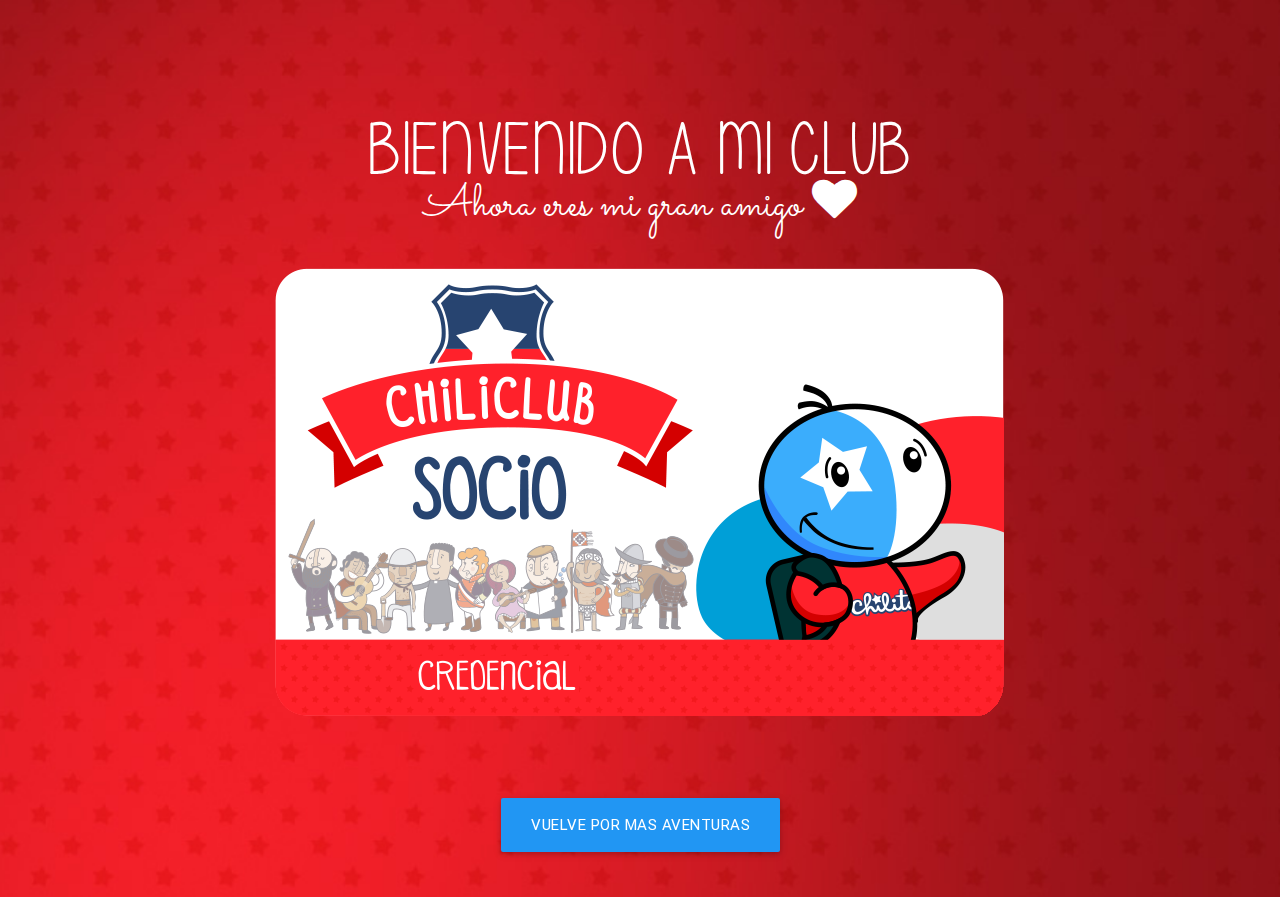
<file: bienvenido.html>
<!DOCTYPE html>
<html lang="en">
<head>
	<meta charset="UTF-8">
	<meta name="viewport" content="width=device-width, initial-scale=1.0"/>
	<title>Bienvenido</title>
	<link rel="icon" type="image/png" href="img/favicon.ico" />
	<link rel="stylesheet" href="css/materialize.css">
	<link rel="stylesheet" href="lib/animate (1).css">
	<link href="https://fonts.googleapis.com/icon?family=Material+Icons" rel="stylesheet">
	<link type="text/css" rel="stylesheet" href="css/font-awesome.min.css">
	<link type="text/css" rel="stylesheet" href="css/fonts.css">
	<link type="text/css" rel="stylesheet" href="css/main.css">
</head>
<body>
	<section class="back-bienvenido">
		<div class="container pd-top">
			<div class="row center-align">
				<div class="col s12">
					<div id="tituloDeslizable">
							<h1 class="title-section-bienvenido pd-top">BIENVENIDO A MI CLUB</h1>
						</div>
						<div id="subtituloDeslizable">
							<span class="subtitle-section-bienvenido">Ahora eres mi gran amigo <i class="fa fa-heart" aria-hidden="true"></i></span>
						</div>
				</div>
			</div>
			<div class="row center-align">
				<div class="col s12">
					<img src="img/Credencial CLUB.png" alt="">
				</div>
			</div>
			<div class="row pd-top pd-bottom">
				<div class="col s12 center-align">
					<a href="javascript:history.back();" class="waves-effect btn-large blue">Vuelve por mas aventuras</a>
				</div>
			</div>
		</div>
	</section>
	<script type="text/javascript" src="js/jquery.js"></script>
	<script type="text/javascript" src="js/bin/materialize.js"></script>
	<script type="text/javascript" src="js/main.js"></script>
</body>
</html>
</file>
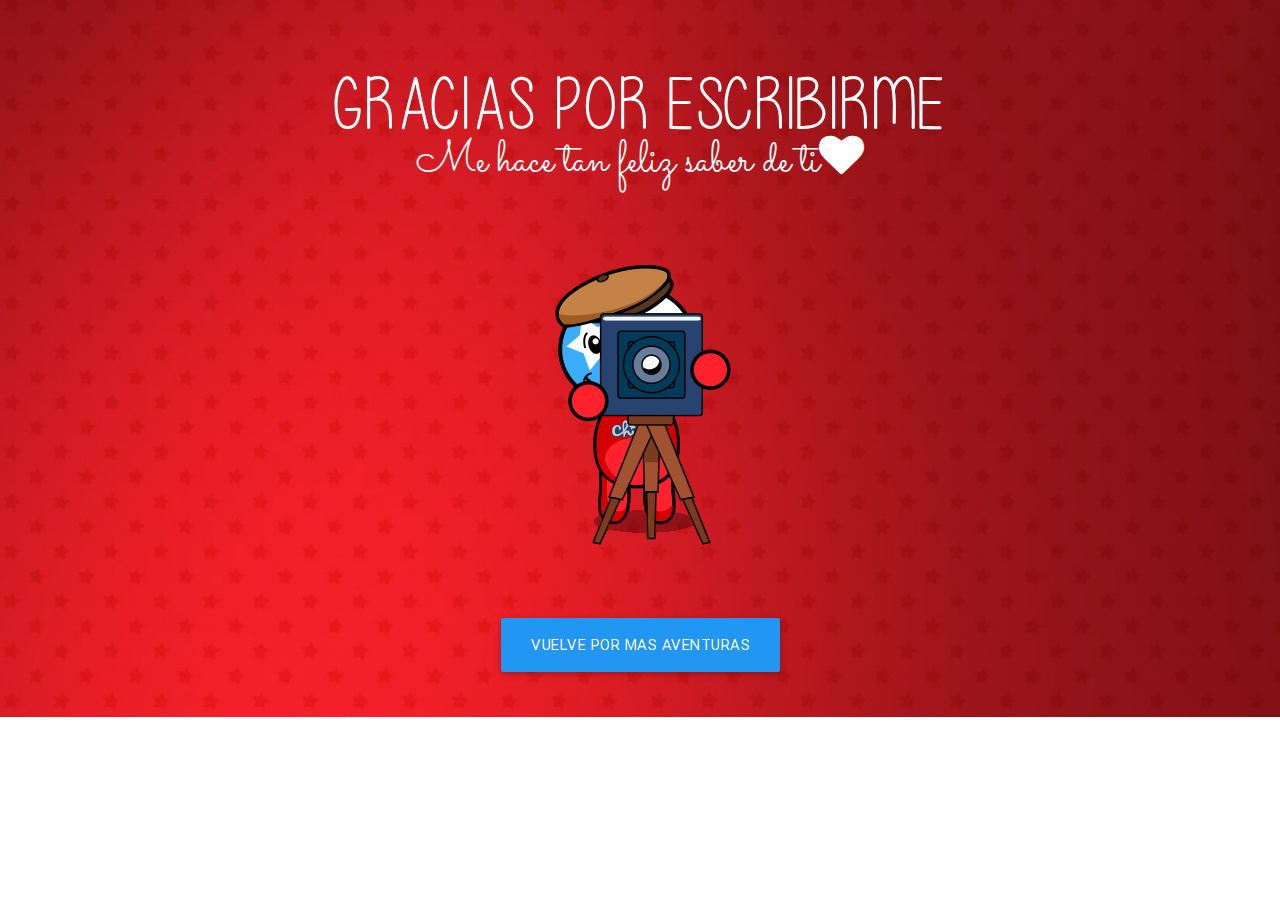
<file: bienvenido2.html>
<!DOCTYPE html>
<html lang="en">
<head>
	<meta charset="UTF-8">
	<meta name="viewport" content="width=device-width, initial-scale=1.0"/>
	<title>Bienvenido</title>
	<link rel="icon" type="image/png" href="img/favicon.ico" />
	<link rel="stylesheet" href="css/materialize.css">
	<link rel="stylesheet" href="lib/animate (1).css">
	<link href="https://fonts.googleapis.com/icon?family=Material+Icons" rel="stylesheet">
	<link type="text/css" rel="stylesheet" href="css/font-awesome.min.css">
	<link type="text/css" rel="stylesheet" href="css/fonts.css">
	<link type="text/css" rel="stylesheet" href="css/main.css">
</head>
<body>
	<section class="back-bienvenido">
		<div class="container pd-top">
			<div class="row center-align">
				<div class="col s12">
					<div id="tituloDeslizable">
							<h1 class="title-section-bienvenido">GRACIAS POR ESCRIBIRME</h1>
						</div>
						<div id="subtituloDeslizable">
							<span class="subtitle-section-bienvenido">Me hace tan feliz saber de ti<i class="fa fa-heart" aria-hidden="true"></i></span>
						</div>
				</div>
			</div>
			<div class="row pd-top center-align">
				<div class="col s12">
					<img src="img/Chilito fotografo.png" alt="" class="left-align">
				</div>
			</div>
			<div class="row pd-top pd-bottom">
				<div class="col s12 center-align">
					<a href="javascript:history.back();" class="waves-effect btn-large blue">Vuelve por mas aventuras</a>
				</div>
			</div>
		</div>
	</section>
	<script type="text/javascript" src="js/jquery.js"></script>
	<script type="text/javascript" src="js/bin/materialize.js"></script>
	<script type="text/javascript" src="js/main.js"></script>
</body>
</html>
</file>
<file: css/fonts.css>
/*FONTS*/
@font-face {
	font-family: myriadB;
	src: url(../fonts/myriadbold.otf),
		url(../fonts/myriadbold.ttf);
}
@font-face {
	font-family: myriadR;
	src: url(../fonts/myriadregular.otf),
		url(../fonts/myriadregular.ttf);
}
@font-face {
	font-family: pleaseWrite;
	src: url(../fonts/pleasewritemeasong.otf),
		url(../fonts/pleasewritemeasong.ttf);
}
@font-face {
	font-family: sacramento;
	src: url(../fonts/sacramentoregular.otf),
		url(../fonts/sacramentoregulat.ttf);
}
</file>
<file: css/main.css>
.section {
  color: white;
  padding: 3% 0 1% 0; }
  .section .title-section {
    font-family: pleaseWrite, sans-serif;
    font-size: 5em;
    margin: 0; }
  .section .subtitle-section {
    display: block;
    font-family: sacramento, cursive;
    font-size: 3em;
    margin-top: -18px; }

.pd-top {
  padding-top: 5%; }

.padding-vertical {
  padding-top: 20%;
  padding-bottom: 5%; }

.pd-bottom {
  padding-bottom: 5%; }

.tienda {
  padding-top: 5%; }
  .tienda .title-section-blue {
    color: #192c4a;
    font-family: pleaseWrite, sans-serif;
    font-size: 5em;
    margin: 0; }
  .tienda .subtitle-section-blue {
    color: #192c4a;
    display: block;
    font-family: sacramento, cursive;
    font-size: 3em;
    margin-top: -18px; }
  .tienda img {
    max-width: 60%; }

.fotografo {
  position: relative;
  /*top: 4220px;
  right: 210px;*/
  z-index: 1000; }

nav {
  background-color: transparent;
  background-image: url(../img/bg-header.jpg);
  background-position: center;
  background-size: cover;
  height: 75px;
  line-height: 75px; }
  nav .brand-logo {
    line-height: 0px; }
    nav .brand-logo .logo {
      margin-top: 4px; }
  nav ul a {
    font-family: sacramento, cursive;
    font-size: 2em; }
    nav ul a:hover {
      font-weight: 600; }
  nav ul a.ico-rrss {
    display: inline-block;
    font-size: 1.5em;
    padding: 0 10px; }
    nav ul a.ico-rrss:hover {
      color: #274470; }
  nav .side-nav {
    background: #d40000;
    padding-top: 4%;
    width: 250px; }
    nav .side-nav li {
      text-align: center; }
      nav .side-nav li a {
        font-family: sacramento, cursive;
        font-size: 2em;
        color: white; }
        nav .side-nav li a:hover {
          font-weight: 600; }
      nav .side-nav li a.ico-rrss {
        display: inline-block;
        font-size: 2em;
        padding: 0 10px; }
        nav .side-nav li a.ico-rrss:hover {
          color: #ff212b; }
        nav .side-nav li a.ico-rrss span {
          margin: 0; }

.chilito-center {
  margin-top: 0; }

.video {
  position: relative;
  height: 565px;
  background-image: url(../img/bg-video.jpg);
  background-position: center;
  background-size: cover; }
  .video .chilito-center {
    position: absolute;
    margin-top: -3%;
    margin-left: 30%; }
  .video .cont-video {
    position: absolute;
    margin-top: -1%;
    margin-left: 20%; }
    .video .cont-video .cont-play {
      position: relative;
      font-size: 10em;
      margin-top: -74%;
      margin-left: -10%; }
      .video .cont-video .cont-play a {
        color: white; }
        .video .cont-video .cont-play a:hover {
          color: #e0e0e0; }
  .video h2 {
    position: relative; }
  .video span {
    position: relative; }
    .video span i {
      font-size: 0.4em; }
  .video .modal {
    height: 500px;
    min-height: 250px; }
    .video .modal .modal-content {
      height: 100%; }
      .video .modal .modal-content iframe {
        width: 100%;
        height: 100%; }

.club {
  background-image: url(../img/bg-pagina-3.jpg);
  background-position: center;
  background-size: cover; }
  .club .astronauta {
    max-width: 100%;
    padding: 35% 0; }
  .club input {
    border: solid 1px white;
    padding: 1%;
    width: 60%; }
  .club .boton-club {
    width: 60%; }
  .club .title-section-club {
    font-family: pleaseWrite, sans-serif;
    font-size: 2em;
    margin: 0; }

#tituloDeslizable {
  -webkit-animation-duration: 2s;
  -webkit-animation-delay: 3s;
  -webkit-animation-iteration-count: 1;
  -moz-animation-duration: 2s;
  -moz-animation-delay: 3s;
  -moz-animation-iteration-count: 1;
  -o-animation-duration: 2s;
  -o-animation-delay: 3s;
  -o-animation-iteration-count: 1;
  -ms-animation-duration: 2s;
  -ms-animation-delay: 3s;
  -ms-animation-iteration-count: 1; }

#subtituloDeslizable {
  -webkit-animation-duration: 2s;
  -webkit-animation-delay: 3s;
  -webkit-animation-iteration-count: 1;
  -moz-animation-duration: 2s;
  -moz-animation-delay: 3s;
  -moz-animation-iteration-count: 1;
  -o-animation-duration: 2s;
  -o-animation-delay: 3s;
  -o-animation-iteration-count: 1;
  -ms-animation-duration: 2s;
  -ms-animation-delay: 3s;
  -ms-animation-iteration-count: 1; }

.formulario {
  padding-top: 5%; }
  .formulario .submit {
    height: 30%;
    padding: 3%;
    background-color: #ff212b;
    font-family: pleaseWrite, sans-serif;
    border: none;
    border-radius: 10%;
    font-size: 1.6em; }

.back-bienvenido {
  background-image: url(../img/bg-video.jpg);
  background-position: center;
  background-size: cover; }
  .back-bienvenido .title-section-bienvenido {
    font-family: pleaseWrite, sans-serif;
    font-size: 5em;
    margin: 0;
    color: white; }
  .back-bienvenido .subtitle-section-bienvenido {
    display: block;
    font-family: sacramento, cursive;
    font-size: 3em;
    margin-top: -18px;
    color: white; }

.recuerdos {
  background-image: url(../img/bg-pagina-6.jpg);
  background-position: center;
  background-size: cover; }
  .recuerdos .astronauta {
    max-width: 100%;
    padding: 35% 0; }
  .recuerdos input {
    border: solid 1px white;
    padding: 1%;
    width: 60%; }
  .recuerdos .boton-club {
    width: 60%; }
  .recuerdos .title-section- {
    font-family: pleaseWrite, sans-serif;
    font-size: 2em;
    margin: 0; }

.foto {
  background-color: #f0f0f0;
  padding: 3%;
  border: solid 1px grey; }
  .foto img {
    max-width: 90%;
    padding-top: 5px; }

.escribeme {
  background-image: url(../img/bg-pagina-7.jpg);
  background-position: center;
  background-size: cover; }
  .escribeme input {
    border: solid 1px white;
    padding: 1%;
    width: 80%; }
  .escribeme textarea {
    border: solid 1px white;
    padding: 1%;
    width: 82%; }
  .escribeme .boton-contacto {
    width: 60%;
    font-family: pleaseWrite, sans-serif;
    font-size: 2em; }

/*# sourceMappingURL=main.css.map */
</file>
